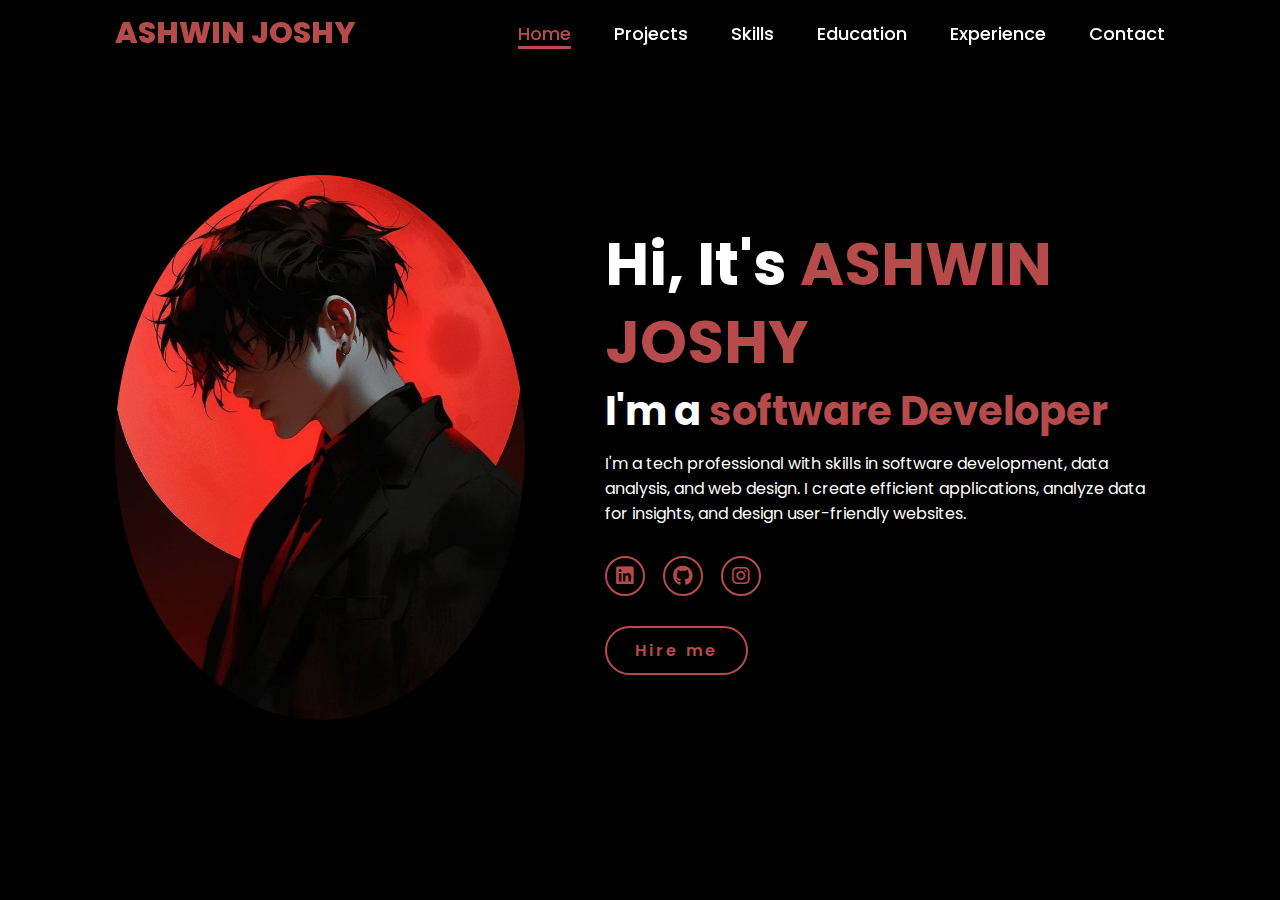
<file: drive-download-20240816T021956Z-001/index.html>
<!DOCTYPE html>
<html lang="en">
    
<head>
    <meta charset="UTF-8">
    <meta name="viewport" content="width=device-width, initial-scale=1.0">
    <link rel="stylesheet" href="https://cdnjs.cloudflare.com/ajax/libs/font-awesome/6.5.2/css/all.min.css">
    <link rel="stylesheet" href="style.css">
    <title>Portfolio Website</title>
</head>
<body>
    <header>
        <a href="#" class="logo">ASHWIN JOSHY</a>

        <nav>
            <a href="#" class="active"> Home</a>
            <a href="projects.html" >Projects</a>
            <a href="skills.html" >Skills</a>
            <a href="education.html" >Education</a>
            <a href="experience.html" >Experience</a>
            <a href="contact.html" >Contact</a>
        </nav>
    </header>
    <section class="home">
        <div class="home-img">
            <img src="main.jpg" alt="">
        </div>
        <div class="home-content">
            <h1>Hi, It's <span>ASHWIN JOSHY</span></h1>
            <h3 class="typing-text">I'm a <span></span></h3>
            <p>I'm a tech professional with skills in software development, data analysis, and web design. I create efficient applications, analyze data for insights, and design user-friendly websites.</p>
            <div class="social-icons">
                <a href=" https://linkedin.com/in/ashwin-joshy-mj"><i class="fa-brands fa-linkedin"></i></a>
                <a href=" https://github.com/ashwinjoshyc"><i class="fa-brands fa-github"></i></a>
                <a href="#"><i class="fa-brands fa-instagram"></i></a>
            </div>
            <a href="#" class="btn">Hire me</a>
        </div>
    </section>
</body>
</html>
</file>
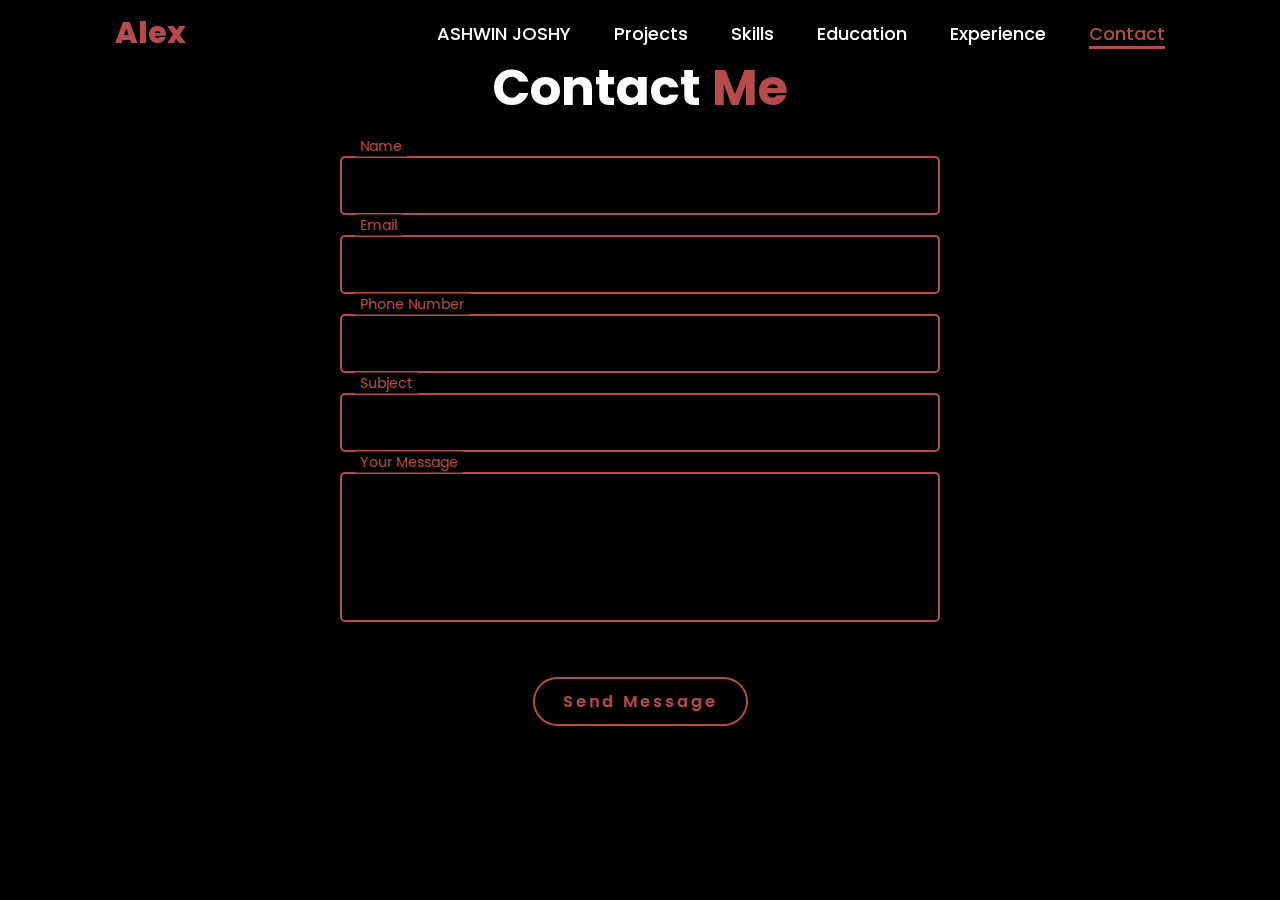
<file: drive-download-20240816T021956Z-001/contact.html>
<!DOCTYPE html>
<html lang="en">

<head>
    <meta charset="UTF-8">
    <meta name="viewport" content="width=device-width, initial-scale=1.0">
    <link rel="stylesheet" href="https://cdnjs.cloudflare.com/ajax/libs/font-awesome/6.5.2/css/all.min.css">
    <link rel="stylesheet" href="contact.css">
    <title>Contact - ASHWIN JOSHY's Portfolio</title>
</head>

<body>
    <header>
        <a href="#" class="logo">Alex</a>

        <nav>
            <a href="index.html">ASHWIN JOSHY</a>
            <a href="projects.html">Projects</a>
            <a href="skills.html">Skills</a>
            <a href="education.html">Education</a>
            <a href="experience.html">Experience</a>
            <a href="contact.html" class="active">Contact</a>
        </nav>
    </header>

    <section class="contact">
        <h1>Contact <span>Me</span></h1>
        <form action="#" method="post">
            <div class="input-group">
                <input type="text" name="name" required>
                <label for="name">Name</label>
            </div>
            <div class="input-group">
                <input type="email" name="email" required>
                <label for="email">Email</label>
            </div>
            <div class="input-group">
                <input type="tel" name="phone" required>
                <label for="phone">Phone Number</label>
            </div>
            <div class="input-group">
                <input type="text" name="subject" required>
                <label for="subject">Subject</label>
            </div>
            <div class="input-group">
                <textarea name="message" required></textarea>
                <label for="message">Your Message</label>
            </div>
            <div class="submit-btn">
                <button type="submit" class="btn">Send Message</button>
            </div>
        </form>
    </section>
</body>

</html>
</file>
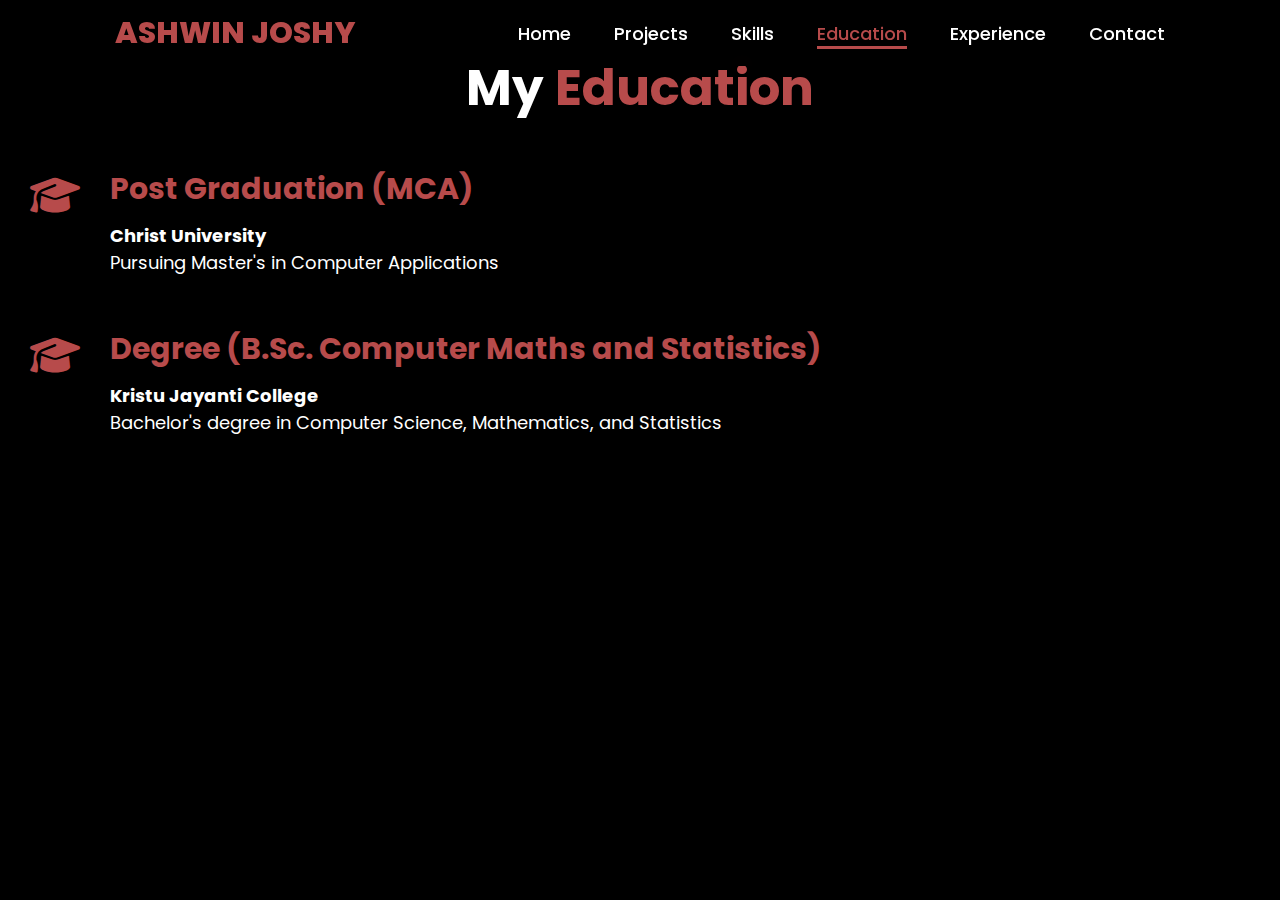
<file: drive-download-20240816T021956Z-001/education.html>
<!DOCTYPE html>
<html lang="en">

<head>
    <meta charset="UTF-8">
    <meta name="viewport" content="width=device-width, initial-scale=1.0">
    <link rel="stylesheet" href="https://cdnjs.cloudflare.com/ajax/libs/font-awesome/6.5.2/css/all.min.css">
    <link rel="stylesheet" href="education.css">
    <title>Education - ASHWIN JOSHY's Portfolio</title>
</head>

<body>
    <header>
        <a href="#" class="logo">ASHWIN JOSHY</a>

        <nav>
            <a href="index.html">Home</a>
            <a href="projects.html">Projects</a>
            <a href="skills.html">Skills</a>
            <a href="education.html" class="active">Education</a>
            <a href="experience.html">Experience</a>
            <a href="contact.html">Contact</a>
        </nav>
    </header>

    <section class="education">
        <h1>My <span>Education</span></h1>
        <div class="timeline">
            <div class="timeline-item">
                <div class="timeline-icon">
                    <i class="fas fa-graduation-cap"></i>
                </div>
                <div class="timeline-content">
                    <h3>Post Graduation (MCA)</h3>
                    <p><strong>Christ University</strong></p>
                    <p>Pursuing Master's in Computer Applications</p>
                </div>
            </div>

            <div class="timeline-item">
                <div class="timeline-icon">
                    <i class="fas fa-graduation-cap"></i>
                </div>
                <div class="timeline-content">
                    <h3>Degree (B.Sc. Computer Maths and Statistics)</h3>
                    <p><strong>Kristu Jayanti College</strong></p>
                    <p>Bachelor's degree in Computer Science, Mathematics, and Statistics</p>
                </div>
            </div>
        </div>
    </section>
</body>

</html>
</file>
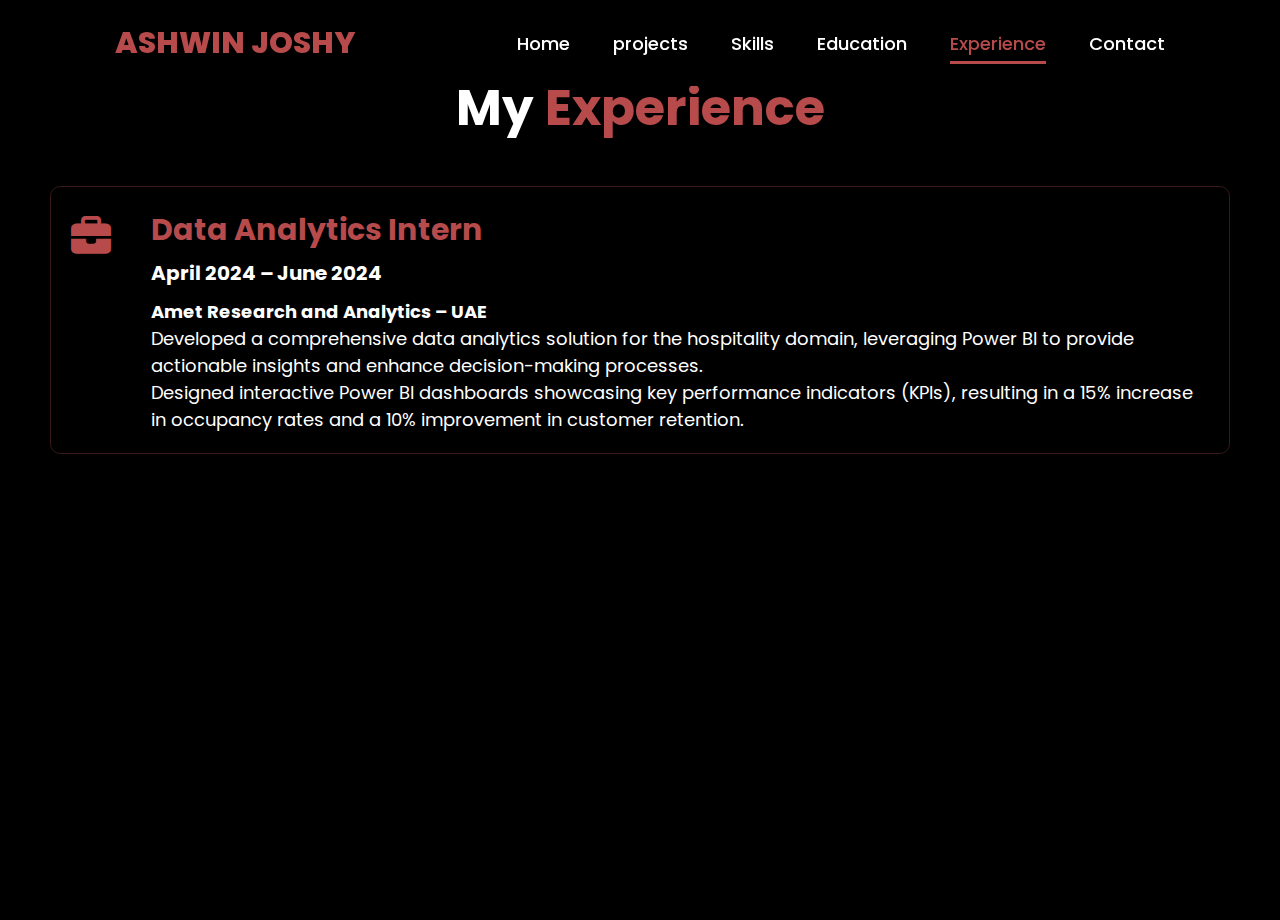
<file: drive-download-20240816T021956Z-001/experience.html>
<!DOCTYPE html>
<html lang="en">

<head>
    <meta charset="UTF-8">
    <meta name="viewport" content="width=device-width, initial-scale=1.0">
    <link rel="stylesheet" href="https://cdnjs.cloudflare.com/ajax/libs/font-awesome/6.5.2/css/all.min.css">
    <link rel="stylesheet" href="experience.css">
    <title>Experience - ASHWIN JOSHY's Portfolio</title>
</head>

<body>
    <header>
        <a href="#" class="logo">ASHWIN JOSHY</a>

        <nav>
            <a href="index.html">Home</a>
            <a href="projects.html">projects</a>
            <a href="skills.html">Skills</a>
            <a href="education.html">Education</a>
            <a href="experience.html" class="active">Experience</a>
            <a href="contact.html">Contact</a>
        </nav>
    </header>

    <section class="experience">
        <h1>My <span>Experience</span></h1>
        <div class="timeline">
            <div class="timeline-item">
                <div class="timeline-icon">
                    <i class="fas fa-briefcase"></i>
                </div>
                <div class="timeline-content">
                    <h3>Data Analytics Intern</h3>
                    <h4>April 2024 – June 2024</h4>
                    <p><strong>Amet Research and Analytics – UAE</strong></p>
                    <p>Developed a comprehensive data analytics solution for the hospitality domain, leveraging Power BI to provide actionable insights and enhance decision-making processes.</p>
                    <p>Designed interactive Power BI dashboards showcasing key performance indicators (KPIs), resulting in a 15% increase in occupancy rates and a 10% improvement in customer retention.</p>
                </div>
            </div>
        </div>
    </section>
</body>

</html>
</file>
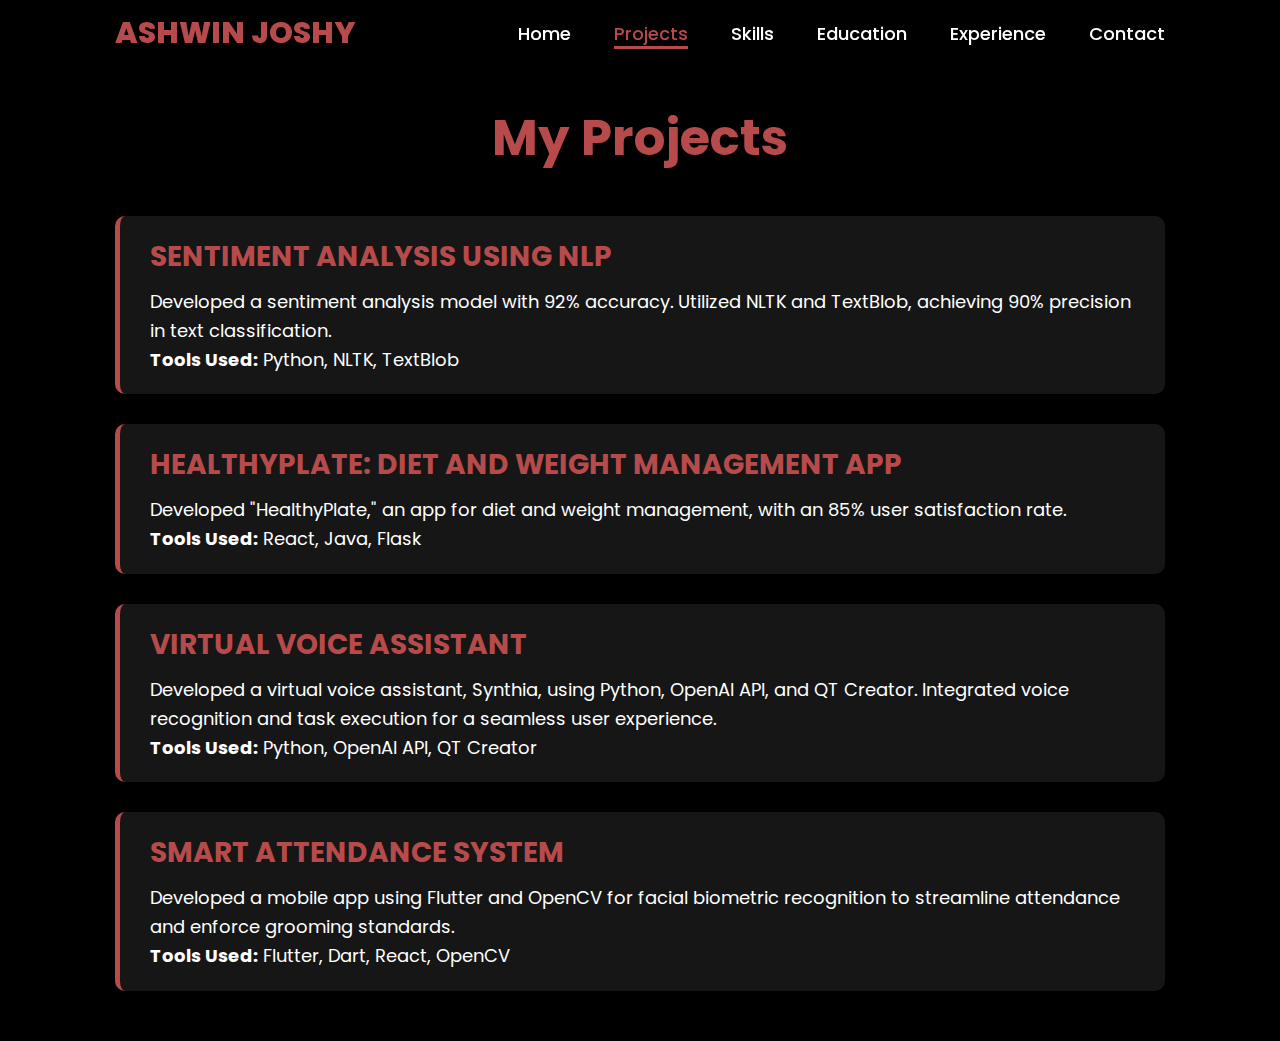
<file: drive-download-20240816T021956Z-001/projects.html>
<!DOCTYPE html>
<html lang="en">
<head>
    <meta charset="UTF-8">
    <meta name="viewport" content="width=device-width, initial-scale=1.0">
    <link rel="stylesheet" href="https://cdnjs.cloudflare.com/ajax/libs/font-awesome/6.5.2/css/all.min.css">
    <link rel="stylesheet" href="project.css">
    <link rel="stylesheet" href="style.css">
    <title>Projects - ASHWIN JOSHY's Portfolio</title>
</head>
<body>
    <header>
        <a href="index.html" class="logo">ASHWIN JOSHY</a>
        <nav>
            <a href="index.html">Home</a>
            <a href="projects.html" class="active">Projects</a>
            <a href="skills.html">Skills</a>
            <a href="education.html">Education</a>
            <a href="experience.html">Experience</a>
            <a href="contact.html">Contact</a>
        </nav>
    </header>

    <section class="projects">
        <h1>My Projects</h1>
        <div class="projects-content">
            <div class="project-item">
                <h2>SENTIMENT ANALYSIS USING NLP</h2>
                <p>Developed a sentiment analysis model with 92% accuracy. Utilized NLTK and TextBlob, achieving 90% precision in text classification.</p>
                <p><strong>Tools Used:</strong> Python, NLTK, TextBlob</p>
            </div>

            <div class="project-item">
                <h2>HEALTHYPLATE: DIET AND WEIGHT MANAGEMENT APP</h2>
                <p>Developed "HealthyPlate," an app for diet and weight management, with an 85% user satisfaction rate.</p>
                <p><strong>Tools Used:</strong> React, Java, Flask</p>
            </div>

            <div class="project-item">
                <h2>VIRTUAL VOICE ASSISTANT</h2>
                <p>Developed a virtual voice assistant, Synthia, using Python, OpenAI API, and QT Creator. Integrated voice recognition and task execution for a seamless user experience.</p>
                <p><strong>Tools Used:</strong> Python, OpenAI API, QT Creator</p>
            </div>

            <div class="project-item">
                <h2>SMART ATTENDANCE SYSTEM</h2>
                <p>Developed a mobile app using Flutter and OpenCV for facial biometric recognition to streamline attendance and enforce grooming standards.</p>
                <p><strong>Tools Used:</strong> Flutter, Dart, React, OpenCV</p>
            </div>
        </div>
    </section>
</body>
</html>
</file>
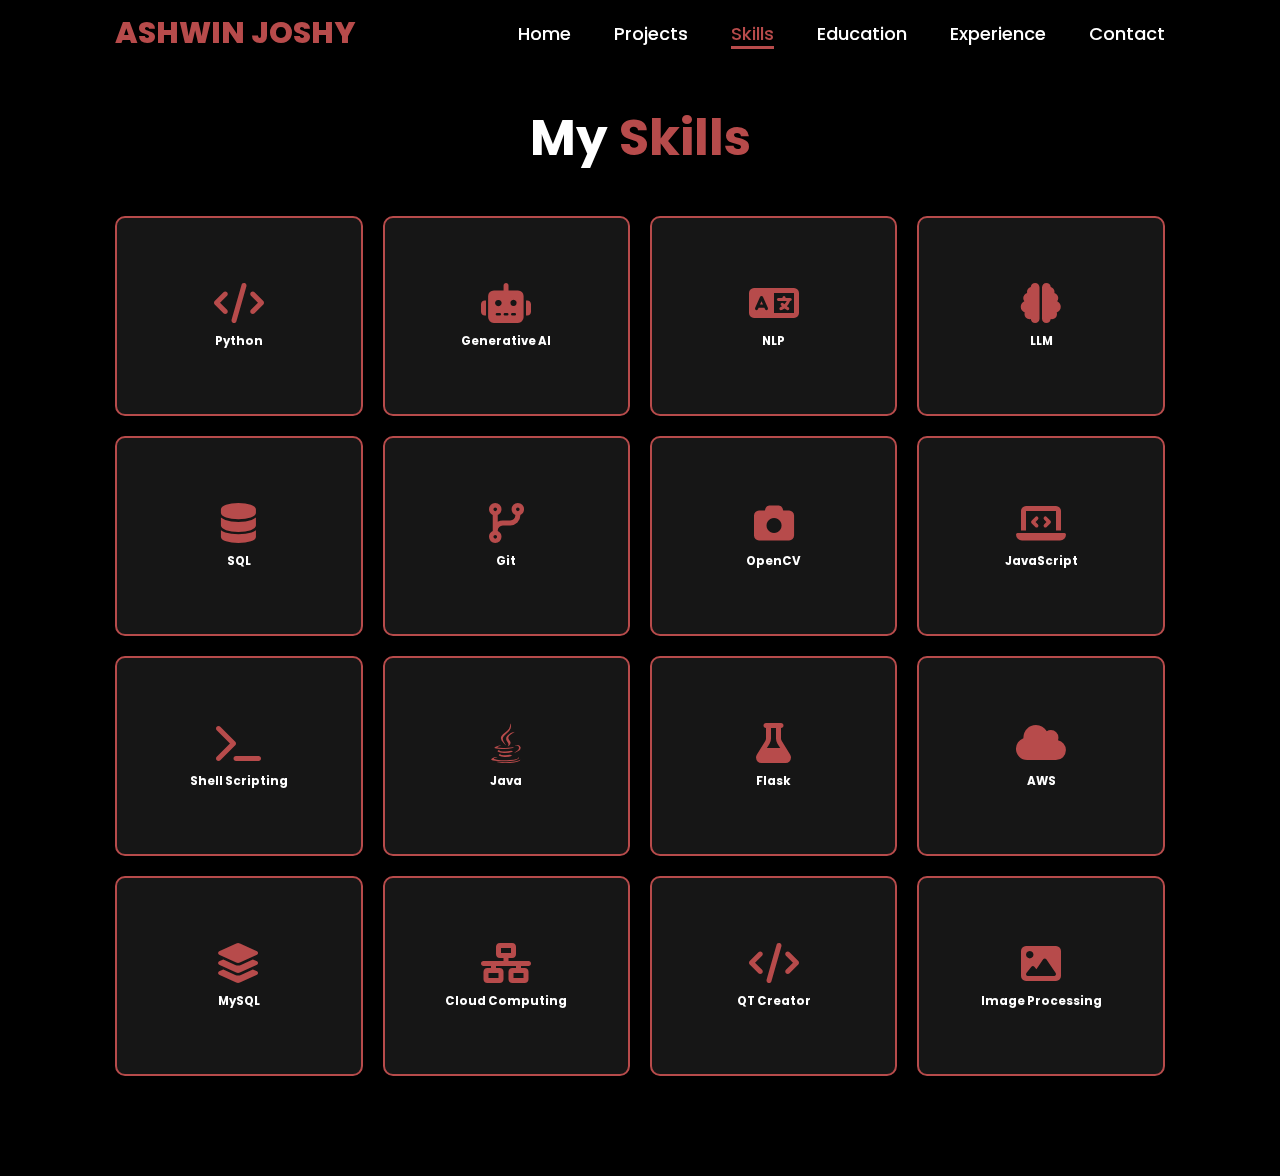
<file: drive-download-20240816T021956Z-001/skills.html>
<!DOCTYPE html>
<html lang="en">

<head>
    <meta charset="UTF-8">
    <meta name="viewport" content="width=device-width, initial-scale=1.0">
    <link rel="stylesheet" href="https://cdnjs.cloudflare.com/ajax/libs/font-awesome/6.5.2/css/all.min.css">
    <link rel="stylesheet" href="skills.css">
    <title>Skills - ASHWIN JOSHY's Portfolio</title>
</head>

<body>
    <header>
        <a href="#" class="logo">ASHWIN JOSHY</a>

        <nav>
            <a href="index.html">Home</a>
            <a href="projects.html">Projects</a>
            <a href="skills.html" class="active">Skills</a>
            <a href="education.html">Education</a>
            <a href="experience.html">Experience</a>
            <a href="contact.html">Contact</a>
        </nav>
    </header>

    <section class="skills-section">
        <h1 class="section-title">My <span>Skills</span></h1>
        <div class="skills-grid">
            <div class="skill-card">
                <div class="skill-front">
                    <i class="fas fa-code"></i>
                    <h3>Python</h3>
                </div>
                <div class="skill-back">
                    <p>Experienced in Python programming for AI and data analysis.</p>
                </div>
            </div>

            <div class="skill-card">
                <div class="skill-front">
                    <i class="fas fa-robot"></i>
                    <h3>Generative AI</h3>
                </div>
                <div class="skill-back">
                    <p>Creating generative AI models and applications.</p>
                </div>
            </div>

            <div class="skill-card">
                <div class="skill-front">
                    <i class="fas fa-language"></i>
                    <h3>NLP</h3>
                </div>
                <div class="skill-back">
                    <p>Natural Language Processing for text analysis and chatbot development.</p>
                </div>
            </div>

            <div class="skill-card">
                <div class="skill-front">
                    <i class="fas fa-brain"></i>
                    <h3>LLM</h3>
                </div>
                <div class="skill-back">
                    <p>Large Language Models for advanced AI applications.</p>
                </div>
            </div>

            <div class="skill-card">
                <div class="skill-front">
                    <i class="fas fa-database"></i>
                    <h3>SQL</h3>
                </div>
                <div class="skill-back">
                    <p>Database management and querying using SQL.</p>
                </div>
            </div>

            <div class="skill-card">
                <div class="skill-front">
                    <i class="fas fa-code-branch"></i>
                    <h3>Git</h3>
                </div>
                <div class="skill-back">
                    <p>Version control and collaboration using Git.</p>
                </div>
            </div>

            <div class="skill-card">
                <div class="skill-front">
                    <i class="fas fa-camera"></i>
                    <h3>OpenCV</h3>
                </div>
                <div class="skill-back">
                    <p>Computer vision projects using OpenCV.</p>
                </div>
            </div>

            <div class="skill-card">
                <div class="skill-front">
                    <i class="fas fa-laptop-code"></i>
                    <h3>JavaScript</h3>
                </div>
                <div class="skill-back">
                    <p>Interactive web development with JavaScript.</p>
                </div>
            </div>

            <div class="skill-card">
                <div class="skill-front">
                    <i class="fas fa-terminal"></i>
                    <h3>Shell Scripting</h3>
                </div>
                <div class="skill-back">
                    <p>Automating tasks using shell scripts.</p>
                </div>
            </div>

            <div class="skill-card">
                <div class="skill-front">
                    <i class="fab fa-java"></i>
                    <h3>Java</h3>
                </div>
                <div class="skill-back">
                    <p>Building applications using Java.</p>
                </div>
            </div>

            <div class="skill-card">
                <div class="skill-front">
                    <i class="fas fa-flask"></i>
                    <h3>Flask</h3>
                </div>
                <div class="skill-back">
                    <p>Developing web applications with Flask.</p>
                </div>
            </div>

            <div class="skill-card">
                <div class="skill-front">
                    <i class="fas fa-cloud"></i>
                    <h3>AWS</h3>
                </div>
                <div class="skill-back">
                    <p>Cloud computing with AWS services.</p>
                </div>
            </div>

            <div class="skill-card">
                <div class="skill-front">
                    <i class="fas fa-layer-group"></i>
                    <h3>MySQL</h3>
                </div>
                <div class="skill-back">
                    <p>Managing relational databases with MySQL.</p>
                </div>
            </div>

            <div class="skill-card">
                <div class="skill-front">
                    <i class="fas fa-network-wired"></i>
                    <h3>Cloud Computing</h3>
                </div>
                <div class="skill-back">
                    <p>Deploying and managing cloud infrastructures.</p>
                </div>
            </div>

            <div class="skill-card">
                <div class="skill-front">
                    <i class="fas fa-code"></i>
                    <h3>QT Creator</h3>
                </div>
                <div class="skill-back">
                    <p>Cross-platform application development with QT Creator.</p>
                </div>
            </div>

            <div class="skill-card">
                <div class="skill-front">
                    <i class="fas fa-image"></i>
                    <h3>Image Processing</h3>
                </div>
                <div class="skill-back">
                    <p>Advanced image processing techniques.</p>
                </div>
            </div>

            <!-- Add more skill cards as needed -->
        </div>
    </section>

    <script>
        // Flip the card when hovered
        const skillCards = document.querySelectorAll('.skill-card');

        skillCards.forEach(card => {
            card.addEventListener('mouseover', () => {
                card.classList.add('flipped');
            });

            card.addEventListener('mouseleave', () => {
                card.classList.remove('flipped');
            });
        });
    </script>
</body>

</html>
</file>
<file: drive-download-20240816T021956Z-001/style.css>
@import url('https://fonts.googleapis.com/css2?family=Poppins:wght@100;200;300;400;500;600&display=swap');

*{
    margin: 0;
    padding: 0;
    box-sizing: border-box;
    text-decoration: none;
    border: none;
    outline: none;
    font-family: 'Poppins', sans-serif;
}

html{
    font-size: 62.5%;
}

body{
    width: 100%;
    height: 100vh;
    overflow-x: hidden;
    background-color: black;
    color: white;
}

header {
    
    position: fixed;
    top: 0;
    left: 0;
    width: 100%;
    padding: 1rem 9%;
    background-color: rgba(0, 0, 0, 0.5); /* Add some transparency to the background */
    display: flex;
    justify-content: space-between;
    align-items: center;
    z-index: 100;
    backdrop-filter: blur(10px); /* This will blur the background */
    -webkit-backdrop-filter: blur(10px); /* Ensure compatibility with Safari */
}

.logo{
    font-size: 3rem;
    color: #b74b4b;
    font-weight: 800;
    cursor: pointer;
    transition: 0.5s ease;
}

.logo:hover{
    transform: scale(1.1);
}

nav a{
    font-size: 1.8rem;
    color: white;
    margin-left: 4rem;
    font-weight: 500;
    transition: 0.3s ease;
    border-bottom: 3px solid transparent;
}

nav a:hover,
nav a.active{
    color: #b74b4b;
    border-bottom: 3px solid #b74b4b;
}

@media(max-width:995px){
    nav{
        position: absolute;
        display: none;
        top: 0;
        right: 0;
        width: 40%;
        border-left: 3px solid #b74b4b;
        border-bottom: 3px solid #b74b4b;
        border-bottom-left-radius: 2rem;
        padding: 1rem solid;
        background-color: #161616;
        border-top: 0.1rem solid rgba(0,0,0,0.1);
    }

    nav.active{
        display: block;
    }

    nav a{
        display: block;
        font-size: 2rem;
        margin: 3rem 0;
    }

    nav a:hover,
    nav a.active{
        padding: 1rem;
        border-radius: 0.5rem;
        border-bottom: 0.5rem solid #b74b4b;
    }
}

section{
    min-height: 100vh;
    padding: 5rem 9% 5rem;
}

.home{
    display: flex;
    justify-content: center;
    align-items: center;
    gap: 8rem;
    background-color: black;
}

.home .home-content h1{
    font-size: 6rem;
    font-weight: 700;
    line-height: 1.3;
}

span{
    color: #b74b4b;
}

.home-content h3{
    font-size: 4rem;
    margin-bottom: 1rem;
    font-weight: 700;
}

.home-content p{
    font-size: 1.6rem;
}

.home-img{
    border-radius: 50%;
}

.home-img img{
    position: relative;
    width: 32vw;
    border-radius: 50%;
    box-shadow: 0 0 25px solid #b74b4b;
    cursor: pointer;
    transition: 0.2s linear;
}

.home-img img:hover{
    font-size: 1.8rem;
    font-weight: 500;
}

.social-icons a{
    display: inline-flex;
    justify-content: center;
    align-items: center;
    width: 4rem;
    height: 4rem;
    background-color: transparent;
    border: 0.2rem solid #b74b4b;
    font-size: 2rem;
    border-radius: 50%;
    margin: 3rem 1.5rem 3rem 0;
    transition: 0.3s ease;
    color: #b74b4b;
}

.social-icons a:hover{
    color: black;
    transform: scale(1.3) translateY(-5px);
    background-color: #b74b4b;
    box-shadow: 0  0 25px #b74b4b;
}

.btn{
    display: inline-block;
    padding: 1rem 2.8rem;
    background-color: black;
    border-radius: 4rem;
    font-size: 1.6rem;
    color: #b74b4b;
    letter-spacing: 0.3rem;
    font-weight: 600;
    border: 2px solid #b74b4b;
    transition: 0.3s ease;
    cursor: pointer;
}

.btn:hover{
    transform: scale3d(1.03);
    background-color: #b74b4b;
    color: black;
    box-shadow: 0 0 25px #b74b4b;
}

.typing-text{
    font-size: 34px;
    font-weight: 600;
    min-width: 280px;
}

.typing-text span{
    position: relative;
}

.typing-text span::before{
    content: "software Developer";
    color: #b74b4b;
    animation: words 20s infinite;
}

.typing-text span::after{
    content: "";
    background-color: black;
    position: absolute;
    width: calc(100% + 8px);
    height: 100%;
    border-left: 3px solid black;
    right: -8;
    animation: cursor 0.6s infinite;
}

@keyframes cursor{
    to{
        border-left: 3px solid #b74b4b;
    }
}

@keyframes words{
    0%, 20%{
        content: "Web Developer";
    }
    21%, 40%{
        content: "Developer";
    }
    41%, 60%{
        content: "Web Designer";
    }
    61%, 80%{
        content: "Youtuber";
    }
    81%, 100%{
        content: "Script Writer";
    }
}

@media (max-width: 1000px){
    .home{
        gap: 4rem;
    }
}

@media(max-width:995px){
    .home{
        flex-direction: column;
        margin: 5rem 4rem;
    }

    .home .home-content h3{
        font-size: 2.5rem;
    }

    .home-content h1{
        font-size: 5rem;
    }

    .home-img img{
        width: 70vw;
        margin-top: 4rem;
    }
}
</file>
<file: drive-download-20240816T021956Z-001/contact.css>
@import url('https://fonts.googleapis.com/css2?family=Poppins:wght@100;200;300;400;500;600&display=swap');

* {
    margin: 0;
    padding: 0;
    box-sizing: border-box;
    text-decoration: none;
    border: none;
    outline: none;
    font-family: 'Poppins', sans-serif;
}

html {
    font-size: 62.5%;
}

body {
    width: 100%;
    height: 100vh;
    overflow-x: hidden;
    background-color: black;
    color: white;
}

header {
    
    position: fixed;
    top: 0;
    left: 0;
    width: 100%;
    padding: 1rem 9%;
    background-color: rgba(0, 0, 0, 0.5); /* Add some transparency to the background */
    display: flex;
    justify-content: space-between;
    align-items: center;
    z-index: 100;
    backdrop-filter: blur(10px); /* This will blur the background */
    -webkit-backdrop-filter: blur(10px); /* Ensure compatibility with Safari */
}

.logo {
    font-size: 3rem;
    color: #b74b4b;
    font-weight: 800;
    cursor: pointer;
    transition: 0.5s ease;
}

.logo:hover {
    transform: scale(1.1);
}

nav a {
    font-size: 1.8rem;
    color: white;
    margin-left: 4rem;
    font-weight: 500;
    transition: 0.3s ease;
    border-bottom: 3px solid transparent;
}

nav a:hover,
nav a.active {
    color: #b74b4b;
    border-bottom: 3px solid #b74b4b;
}

section {
    min-height: 100vh;
    padding: 5rem 9% 5rem;
}

.contact {
    padding: 5rem 0;
    text-align: center;
}

.contact h1 {
    font-size: 5rem;
    font-weight: 700;
    color: white;
    margin-bottom: 3rem;
}

.contact h1 span {
    color: #b74b4b;
}

form {
    max-width: 60rem;
    margin: 0 auto;
    display: flex;
    flex-direction: column;
    gap: 2rem;
}

.input-group {
    position: relative;
}

.input-group input,
.input-group textarea {
    width: 100%;
    padding: 1.5rem;
    background: transparent;
    color: white;
    font-size: 1.6rem;
    border: 0.2rem solid #b74b4b;
    border-radius: 0.5rem;
    outline: none;
    transition: 0.3s;
}

.input-group textarea {
    height: 15rem;
    resize: none;
}

.input-group label {
    position: absolute;
    top: 50%;
    left: 1.5rem;
    transform: translateY(-50%);
    background-color: black;
    padding: 0 0.5rem;
    color: #b74b4b;
    font-size: 1.6rem;
    transition: 0.3s;
    pointer-events: none;
}

.input-group input:focus + label,
.input-group input:not(:placeholder-shown) + label,
.input-group textarea:focus + label,
.input-group textarea:not(:placeholder-shown) + label {
    top: -1rem;
    left: 1.5rem;
    font-size: 1.4rem;
    color: #b74b4b;
}

.submit-btn {
    text-align: center;
    margin-top: 3rem;
}

.btn {
    display: inline-block;
    padding: 1rem 2.8rem;
    background-color: black;
    border-radius: 4rem;
    font-size: 1.6rem;
    color: #b74b4b;
    letter-spacing: 0.3rem;
    font-weight: 600;
    border: 2px solid #b74b4b;
    transition: 0.3s ease;
    cursor: pointer;
}

.btn:hover {
    transform: scale3d(1.03);
    background-color: #b74b4b;
    color: black;
    box-shadow: 0 0 25px #b74b4b;
}

@media (max-width: 995px) {
    nav {
        position: absolute;
        display: none;
        top: 0;
        right: 0;
        width: 40%;
        border-left: 3px solid #b74b4b;
        border-bottom: 3px solid #b74b4b;
        border-bottom-left-radius: 2rem;
        padding: 1rem solid;
        background-color: #161616;
        border-top: 0.1rem solid rgba(0, 0, 0, 0.1);
    }

    nav.active {
        display: block;
    }

    nav a {
        display: block;
        font-size: 2rem;
        margin: 3rem 0;
    }

    nav a:hover,
    nav a.active {
        padding: 1rem;
        border-radius: 0.5rem;
        border-bottom: 0.5rem solid #b74b4b;
    }
}

@media (max-width: 600px) {
    form {
        max-width: 100%;
    }

    .contact h1 {
        font-size: 4rem;
    }
}
</file>
<file: drive-download-20240816T021956Z-001/education.css>
@import url('https://fonts.googleapis.com/css2?family=Poppins:wght@100;200;300;400;500;600&display=swap');

* {
    margin: 0;
    padding: 0;
    box-sizing: border-box;
    text-decoration: none;
    border: none;
    outline: none;
    font-family: 'Poppins', sans-serif;
}

html {
    font-size: 62.5%;
}

body {
    width: 100%;
    height: 100vh;
    overflow-x: hidden;
    background-color: black;
    color: white;
}

header {
    position: fixed;
    top: 0;
    left: 0;
    width: 100%;
    padding: 1rem 9%;
    background-color: rgba(0, 0, 0, 0.5); /* Add some transparency to the background */
    display: flex;
    justify-content: space-between;
    align-items: center;
    z-index: 100;
    backdrop-filter: blur(10px); /* This will blur the background */
    -webkit-backdrop-filter: blur(10px); /* Ensure compatibility with Safari */
}

.logo {
    font-size: 3rem;
    color: #b74b4b;
    font-weight: 800;
    cursor: pointer;
    transition: 0.5s ease;
}

.logo:hover {
    transform: scale(1.1);
}

nav a {
    font-size: 1.8rem;
    color: white;
    margin-left: 4rem;
    font-weight: 500;
    transition: 0.3s ease;
    border-bottom: 3px solid transparent;
}

nav a:hover,
nav a.active {
    color: #b74b4b;
    border-bottom: 3px solid #b74b4b;
}

section {
    min-height: 100vh;
    padding: 5rem 9% 5rem;
}

.education {
    padding: 5rem 0;
}

.education h1 {
    font-size: 5rem;
    font-weight: 700;
    color: white;
    text-align: center;
    margin-bottom: 4rem; /* Increased margin for better spacing */
}

.education h1 span {
    color: #b74b4b;
}

.timeline {
    display: flex;
    flex-direction: column;
    gap: 5rem; /* Added more gap between timeline items */
    padding: 0 3rem; /* Added padding for more breathing room */
}

.timeline-item {
    display: flex;
    gap: 3rem;
    align-items: flex-start;
}

.timeline-icon {
    font-size: 4rem;
    color: #b74b4b;
}

.timeline-content h3 {
    font-size: 3rem;
    color: #b74b4b;
    margin-bottom: 1rem;
}

.timeline-content p {
    font-size: 1.8rem;
    color: white;
}

@media (max-width: 995px) {
    nav {
        position: absolute;
        display: none;
        top: 0;
        right: 0;
        width: 40%;
        border-left: 3px solid #b74b4b;
        border-bottom: 3px solid #b74b4b;
        border-bottom-left-radius: 2rem;
        padding: 1rem solid;
        background-color: #161616;
        border-top: 0.1rem solid rgba(0, 0, 0, 0.1);
    }

    nav.active {
        display: block;
    }

    nav a {
        display: block;
        font-size: 2rem;
        margin: 3rem 0;
    }

    nav a:hover,
    nav a.active {
        padding: 1rem;
        border-radius: 0.5rem;
        border-bottom: 0.5rem solid #b74b4b;
    }
}

@media (max-width: 1000px) {
    .timeline {
        gap: 2rem;
    }

    .timeline-item {
        flex-direction: column;
        align-items: center;
        text-align: center;
    }

    .timeline-content h3 {
        font-size: 2.5rem;
    }

    .timeline-icon {
        font-size: 3rem;
    }

    .timeline-content p {
        font-size: 1.6rem;
    }
}
</file>
<file: drive-download-20240816T021956Z-001/experience.css>
@import url('https://fonts.googleapis.com/css2?family=Poppins:wght@100;200;300;400;500;600&display=swap');

* {
    margin: 0;
    padding: 0;
    box-sizing: border-box;
    text-decoration: none;
    border: none;
    outline: none;
    font-family: 'Poppins', sans-serif;
}

html {
    font-size: 62.5%;
}

body {
    width: 100%;
    height: 100vh;
    overflow-x: hidden;
    background-color: black;
    color: white;
    padding: 2rem; /* Added padding for body */
}

header {
    position: fixed;
    top: 0;
    left: 0;
    width: 100%;
    padding: 2rem 9%; /* Increased padding for header */
    background-color: rgba(0, 0, 0, 0.5); /* Add some transparency to the background */
    display: flex;
    justify-content: space-between;
    align-items: center;
    z-index: 100;
    backdrop-filter: blur(10px); /* This will blur the background */
    -webkit-backdrop-filter: blur(10px); /* Ensure compatibility with Safari */
}

.logo {
    font-size: 3rem;
    color: #b74b4b;
    font-weight: 800;
    cursor: pointer;
    transition: 0.5s ease;
}

.logo:hover {
    transform: scale(1.1);
}

nav a {
    font-size: 1.8rem;
    color: white;
    margin-left: 4rem;
    font-weight: 500;
    transition: 0.3s ease;
    border-bottom: 3px solid transparent;
    padding-bottom: 0.5rem; /* Added padding for links */
}

nav a:hover,
nav a.active {
    color: #b74b4b;
    border-bottom: 3px solid #b74b4b;
}

section {
    min-height: 100vh;
    padding: 7rem 9%; /* Increased padding for section */
}

.experience {
    padding: 5rem 0;
}

.experience h1 {
    font-size: 5rem;
    font-weight: 700;
    color: white;
    text-align: center;
    margin-bottom: 4rem; /* Increased margin-bottom for better spacing */
}

.experience h1 span {
    color: #b74b4b;
}

.timeline {
    display: flex;
    flex-direction: column;
    gap: 5rem; /* Increased gap between timeline items */
    padding: 0 3rem; /* Added padding inside timeline for spacing */
}

.timeline-item {
    display: flex;
    gap: 4rem; /* Increased gap between icon and content */
    align-items: flex-start;
    padding: 2rem; /* Added padding around each timeline item */
    border: 1px solid rgba(183, 75, 75, 0.3); /* Added a subtle border for better separation */
    border-radius: 1rem; /* Rounded corners for a modern look */
}

.timeline-icon {
    font-size: 4rem;
    color: #b74b4b;
}

.timeline-content h3 {
    font-size: 3rem;
    color: #b74b4b;
    margin-bottom: 0.5rem;
}

.timeline-content h4 {
    font-size: 2rem;
    color: white;
    margin-bottom: 1rem;
}

.timeline-content p {
    font-size: 1.8rem;
    color: white;
}

@media (max-width: 995px) {
    nav {
        position: absolute;
        display: none;
        top: 0;
        right: 0;
        width: 40%;
        border-left: 3px solid #b74b4b;
        border-bottom: 3px solid #b74b4b;
        border-bottom-left-radius: 2rem;
        padding: 1rem;
        background-color: #161616;
        border-top: 0.1rem solid rgba(0, 0, 0, 0.1);
    }

    nav.active {
        display: block;
    }

    nav a {
        display: block;
        font-size: 2rem;
        margin: 3rem 0;
    }

    nav a:hover,
    nav a.active {
        padding: 1rem;
        border-radius: 0.5rem;
        border-bottom: 0.5rem solid #b74b4b;
    }
}

@media (max-width: 1000px) {
    .timeline {
        gap: 2rem;
    }

    .timeline-item {
        flex-direction: column;
        align-items: center;
        text-align: center;
    }

    .timeline-content h3 {
        font-size: 2.5rem;
    }

    .timeline-content h4 {
        font-size: 1.8rem;
    }

    .timeline-icon {
        font-size: 3rem;
    }

    .timeline-content p {
        font-size: 1.6rem;
    }
}
</file>
<file: drive-download-20240816T021956Z-001/project.css>
.projects {
    padding: 10rem 9% 5rem;
    background-color: black;
    color: white;
}

.projects h1 {
    font-size: 5rem;
    font-weight: 700;
    margin-bottom: 4rem;
    color: #b74b4b;
    text-align: center;
}

.projects-content {
    display: flex;
    flex-direction: column;
    gap: 3rem;
}

.project-item {
    background-color: #161616;
    padding: 2rem 3rem;
    border-left: 5px solid #b74b4b;
    border-radius: 1rem;
    transition: 0.3s ease;
}

.project-item h2 {
    font-size: 2.8rem;
    color: #b74b4b;
    margin-bottom: 1rem;
}

.project-item p {
    font-size: 1.8rem;
    line-height: 1.6;
}

.project-item:hover {
    transform: translateY(-10px);
    box-shadow: 0 0 25px #b74b4b;
}

@media (max-width: 1000px) {
    .projects h1 {
        font-size: 4rem;
    }

    .project-item h2 {
        font-size: 2.4rem;
    }

    .project-item p {
        font-size: 1.6rem;
    }
}
</file>
<file: drive-download-20240816T021956Z-001/skills.css>
@import url('https://fonts.googleapis.com/css2?family=Poppins:wght@100;200;300;400;500;600&display=swap');

* {
    margin: 0;
    padding: 0;
    box-sizing: border-box;
    text-decoration: none;
    border: none;
    outline: none;
    font-family: 'Poppins', sans-serif;
}

html {
    font-size: 62.5%;
}

body {
    width: 100%;
    height: 100vh;
    overflow-x: hidden;
    background-color: black;
    color: white;
    header {
    
        position: fixed;
        top: 0;
        left: 0;
        width: 100%;
        padding: 1rem 9%;
        background-color: rgba(0, 0, 0, 0.5); /* Add some transparency to the background */
        display: flex;
        justify-content: space-between;
        align-items: center;
        z-index: 100;
        backdrop-filter: blur(10px); /* This will blur the background */
        -webkit-backdrop-filter: blur(10px); /* Ensure compatibility with Safari */
    }

.logo {
    font-size: 3rem;
    color: #b74b4b;
    font-weight: 800;
    cursor: pointer;
    transition: 0.5s ease;
}

.logo:hover {
    transform: scale(1.1);
}

nav a {
    font-size: 1.8rem;
    color: white;
    margin-left: 4rem;
    font-weight: 500;
    transition: 0.3s ease;
    border-bottom: 3px solid transparent;
}

nav a:hover,
nav a.active {
    color: #b74b4b;
    border-bottom: 3px solid #b74b4b;
}

.skills-section {
    padding: 10rem 9%;
    text-align: center;
}

.section-title {
    font-size: 5rem;
    font-weight: 700;
    color: white;
    margin-bottom: 4rem;
}

.section-title span {
    color: #b74b4b;
}

.skills-grid {
    display: grid;
    grid-template-columns: repeat(auto-fit, minmax(200px, 1fr));
    gap: 2rem;
}

.skill-card {
    perspective: 1000px;
    position: relative;
    height: 200px;
}

.skill-card .skill-front,
.skill-card .skill-back {
    width: 100%;
    height: 100%;
    padding: 2rem;
    background-color: #161616;
    border: 2px solid #b74b4b;
    border-radius: 1rem;
    text-align: center;
    position: absolute;
    backface-visibility: hidden;
    transition: transform 0.6s cubic-bezier(0.47, 0.16, 0.16, 0.98);
}

.skill-card .skill-front {
    display: flex;
    flex-direction: column;
    justify-content: center;
    align-items: center;
    transform: rotateY(0deg);
}

.skill-card .skill-front i {
    font-size: 4rem;
    color: #b74b4b;
    margin-bottom: 1rem;
}

.skill-card .skill-back {
    transform: rotateY(180deg);
    display: flex;
    justify-content: center;
    align-items: center;
    color: white;
    font-size: 1.5rem;
    padding: 1rem;
}

.skill-card.flipped .skill-front {
    transform: rotateY(-180deg);
}

.skill-card.flipped .skill-back {
    transform: rotateY(0deg);
}
</file>
